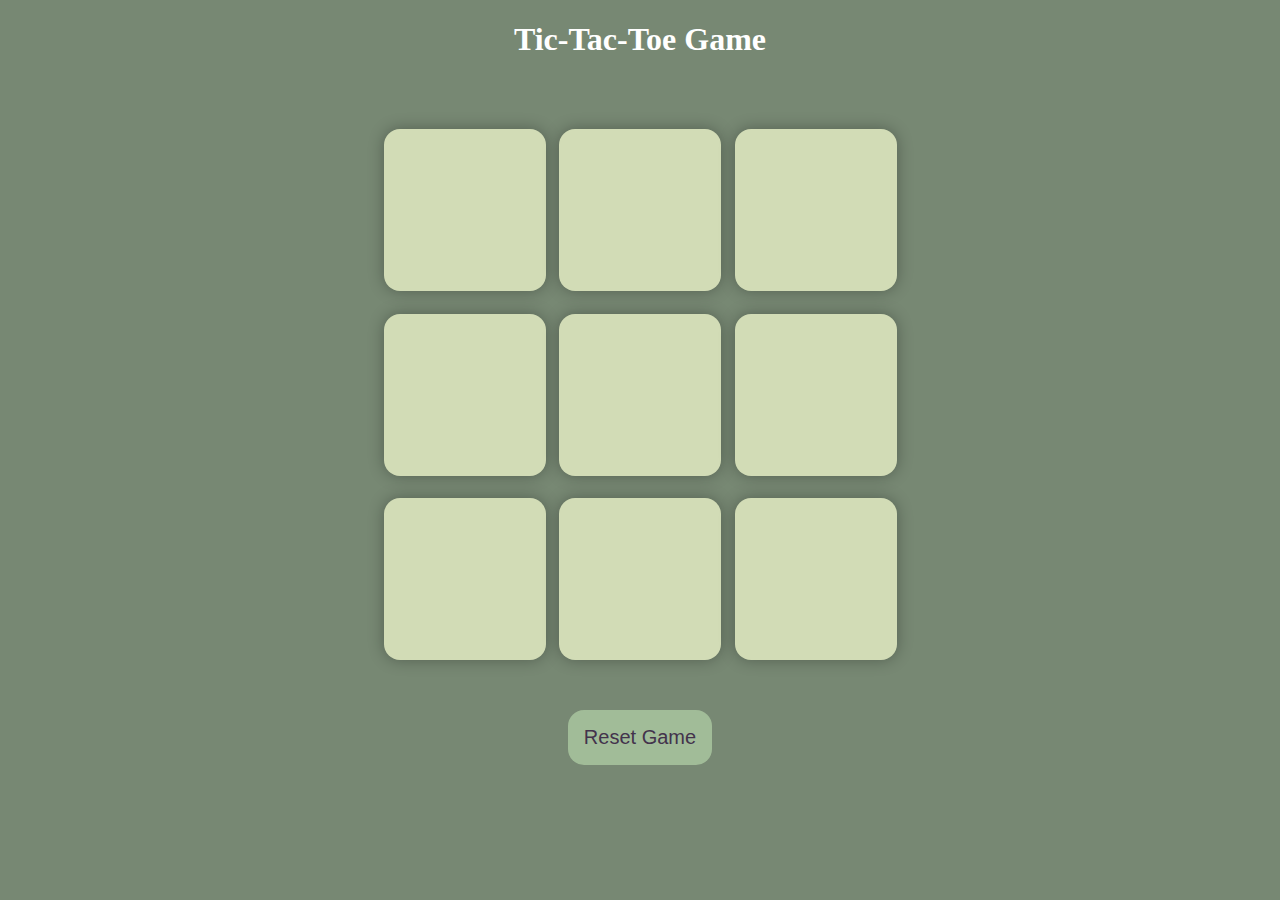
<file: index.html>
<!DOCTYPE html>
<html lang="en">
<head>
    <meta charset="UTF-8">
    <meta name="viewport" content="width=device-width, initial-scale=1.0">
    <title>Tic-Tac-Toe Game</title>
    <link rel="stylesheet" href="style.css">
</head>
<body>
    <div class="msg-container hide">
        <p id="msg">Winner!</p>
        <button id="new-btn">New Game</button>
    </div>
    <main>
        <h1>Tic-Tac-Toe Game</h1>
       <div class="container">
         <div class="game">
            <button class="box"></button>
            <button class="box"></button>
            <button class="box"></button>
            <button class="box"></button>
            <button class="box"></button>
            <button class="box"></button>
            <button class="box"></button>
            <button class="box"></button>
            <button class="box"></button>
        </div>
       </div>
       <button id="reset-btn">Reset Game</button>
    </main>

    <script src="script.js"></script>
</body>
</html>
</file>
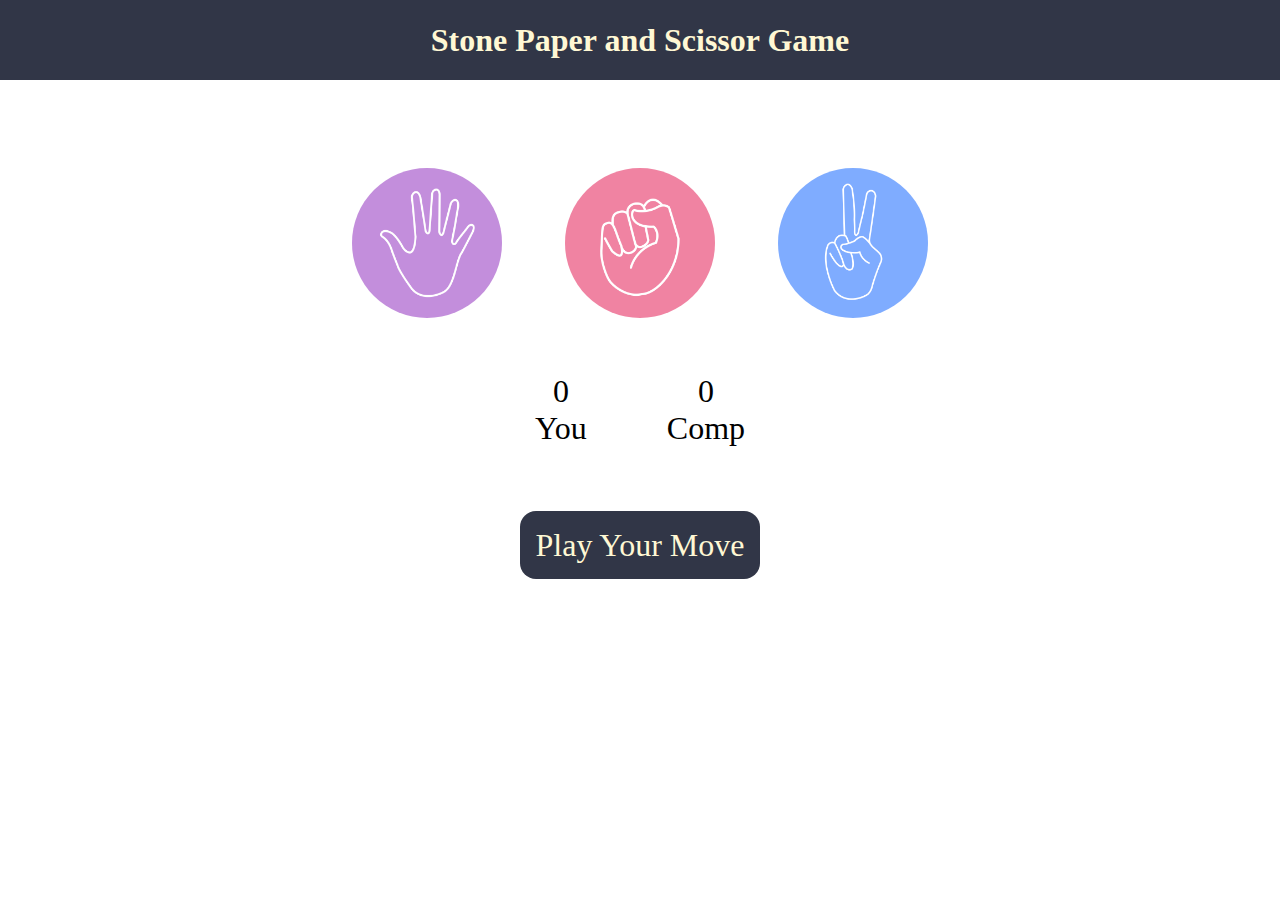
<file: new_Game/index.html>
<!DOCTYPE html>
<html lang="en">
<head>
    <meta charset="UTF-8">
    <meta name="viewport" content="width=device-width, initial-scale=1.0">
    <title>Stone, Paaper and Scissor Game</title>
    <link rel="stylesheet" href="index.css">
</head>
<body>
    <h1>Stone Paper and Scissor Game</h1>
    <div class="choices">
        <div class="choice" id="Paper">
            <img src="./images/paper.png" alt="">
        </div>
        <div class="choice" id="Rock"> 
            <img src="./images/rock.png" alt="">
        </div>
        <div class="choice" id="Sessors">
            <img src="./images/scissors.png" alt="">
        </div>
    </div>

    <div class="score-board">
        <div class="score">
            <p id="your-score">0</p>
            <p>You</p>
        </div>
        <div class="score">
            <p id="comp-score">0</p>
            <p>Comp</p>
        </div>
    </div>

    <div class="msg-container">
        <p id="msg">Play Your Move</p>
    </div>


    <script src="app.js"></script>
</body>
</html>
</file>
<file: style.css>
* {
    color:white;
}

body {
    background-color: #778873;
    text-align: center;
}

.container {
    height: 70vh;
    display: flex;
    justify-content: center;
    align-items: center;
}

.game {
    height: 60vmin;
    width: 60vmin;
    display: flex;
    flex-wrap: wrap;
    justify-content: center;
    align-items: center;
    gap: 1.5vmin;
}

.box {
    height: 18vmin;
    width: 18vmin;
    border-radius: 1rem;
    border: none;
    box-shadow: 0 0 1rem rgba(0, 0, 0, 0.3);
    font-size: 8vmin;
    color: #43334C;
    background-color: #D2DCB6;
}

#reset-btn {
    padding: 1rem;
    font-size: 1.25rem;
    background-color: #A1BC98;
    color: #43334C;
    border-radius: 1rem;
    border: none;
}

#new-btn {
    padding: 1rem;
    font-size: 1.25rem;
    background-color: #A1BC98;
    color: #43334C;
    border-radius: 1rem;
    border: none;
}

#msg {
    color: #D2DCB6;
    font-size: 5vmin;
}

.msg-container {
    height: 30vmin;
}

.hide {
    display: none;
}
</file>
<file: new_Game/index.css>
* {
    margin: 0;
    padding: 0;
    text-align: center;
}

h1{
    height: 5rem;
    line-height: 5rem;
    background-color: #313647;
    color: #FFF8D4;
}

.choice:hover {
    cursor: pointer;
    background-color: #435663;
}
.choice {
    height: 165px;
    width: 165px;
    display: flex;
    justify-content: center;
    align-items: center;
    border-radius: 50%;
}

img {
    height: 150px;
    width: 150px;
    object-fit: cover;
    border-radius: 50%;
}

.choices {
    display: flex;
    justify-content: center;
    align-items: center;
    gap: 3rem;
    margin-top: 5rem;
}

.score-board {
    display: flex;
    justify-content: center;
    align-items: center;
    font-size: 2rem;
    margin-top: 3rem;
    gap: 5rem;
}

#user-score,
#copm-score {
    font-size: 4rem;
}

.msg-container {
    margin-top: 5rem;
}

#msg {
    background-color: #313647;
    color: #FFF8D4;
    font-size: 2rem;
    display: inline;
    padding: 1rem;
    border-radius: 1rem;
}
</file>
